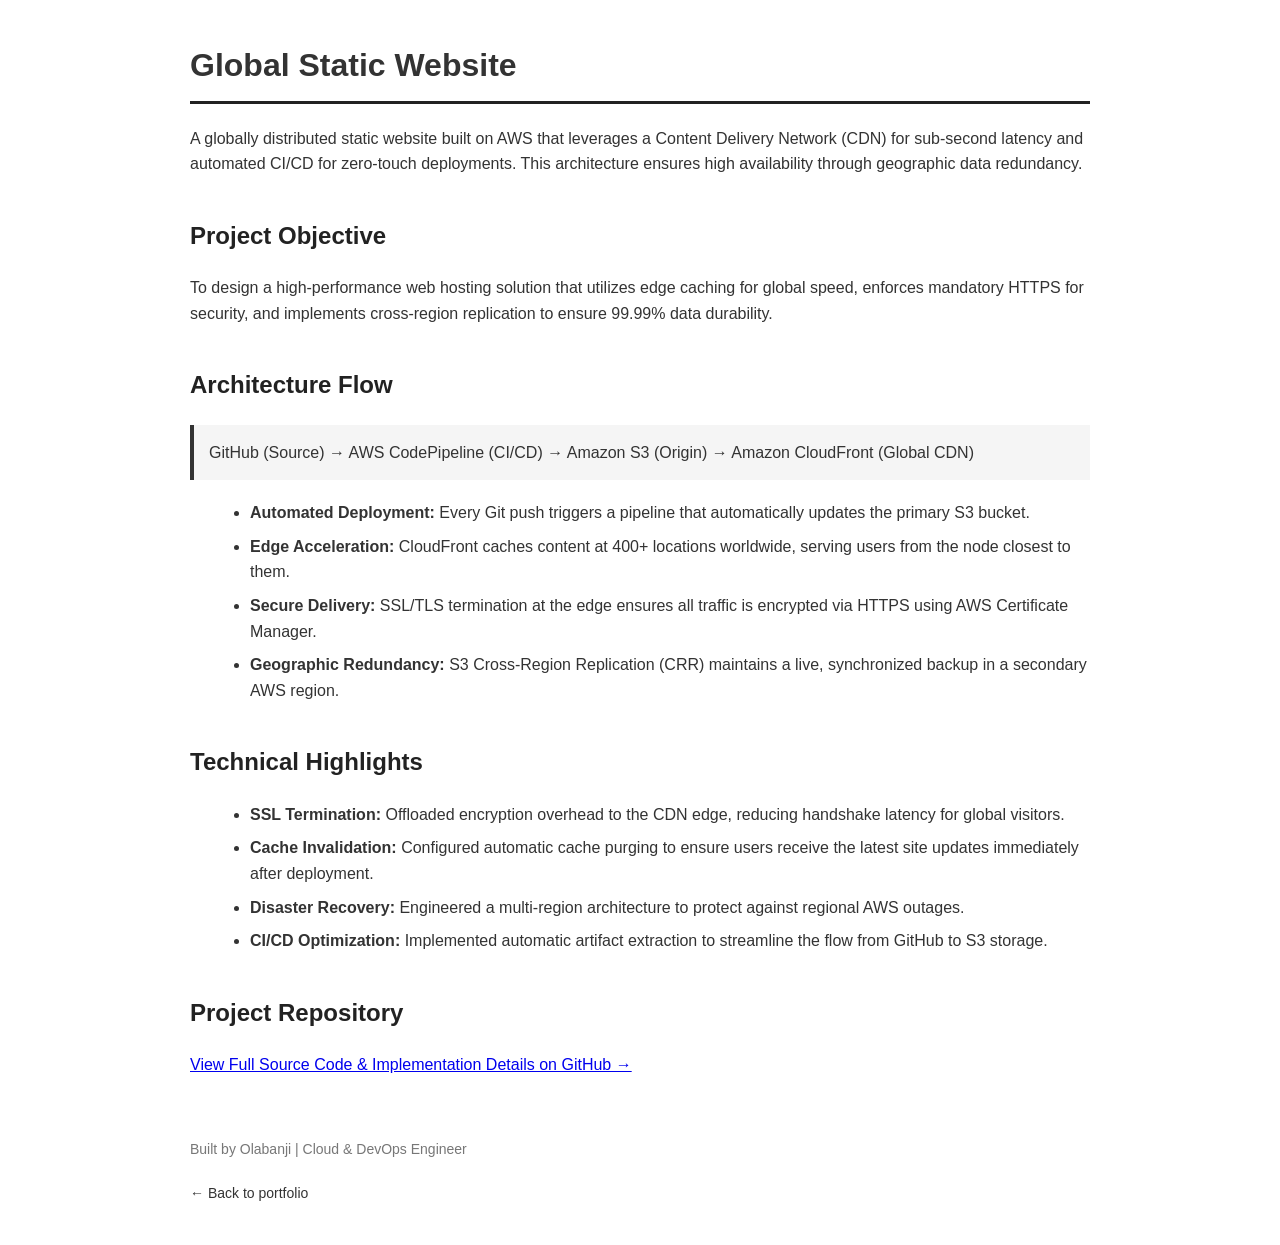
<file: global-static-website.html>
<!DOCTYPE html>
<html lang="en">
<head>
    <meta charset="UTF-8">
    <meta name="viewport" content="width=device-width, initial-scale=1.0">
    <title>Global Static Website - Portfolio</title>
    <style>
        body {
            font-family: Arial, sans-serif;
            margin: 40px auto;
            max-width: 900px;
            line-height: 1.6;
            color: #333;
            background-color: white;
        }
        h1 {
            border-bottom: 3px solid #222;
            padding-bottom: 10px;
        }
        h2 {
            margin-top: 40px;
            color: #222;
        }
        .section {
            margin-top: 20px;
        }
        .highlight {
            background: #f5f5f5;
            padding: 15px;
            border-left: 4px solid #333;
            margin: 15px 0 20px 0;
        }
        ul {
            margin-left: 20px;
        }
        li {
            margin-bottom: 8px;
        }
        .footer {
            margin-top: 60px;
            font-size: 14px;
            color: #777;
        }
        .footer a {
            text-decoration: none;
            color: #333;
            font-weight: 500;
        }
    </style>
</head>
<body>

    <h1>Global Static Website</h1>

    <p>
        A globally distributed static website built on AWS that leverages a 
        Content Delivery Network (CDN) for sub-second latency and automated CI/CD for zero-touch 
        deployments. This architecture ensures high availability through geographic data redundancy.
    </p>

    <h2>Project Objective</h2>
    <div class="section">
        <p>
            To design a high-performance web hosting solution that utilizes edge caching for global 
            speed, enforces mandatory HTTPS for security, and implements cross-region replication 
            to ensure 99.99% data durability.
        </p>
    </div>

    <h2>Architecture Flow</h2>
    <div class="highlight">
        GitHub (Source) → AWS CodePipeline (CI/CD) → Amazon S3 (Origin) → Amazon CloudFront (Global CDN)
    </div>

    <ul>
        <li><strong>Automated Deployment:</strong> Every Git push triggers a pipeline that automatically updates the primary S3 bucket.</li>
        <li><strong>Edge Acceleration:</strong> CloudFront caches content at 400+ locations worldwide, serving users from the node closest to them.</li>
        <li><strong>Secure Delivery:</strong> SSL/TLS termination at the edge ensures all traffic is encrypted via HTTPS using AWS Certificate Manager.</li>
        <li><strong>Geographic Redundancy:</strong> S3 Cross-Region Replication (CRR) maintains a live, synchronized backup in a secondary AWS region.</li>
    </ul>

    <h2>Technical Highlights</h2>
    <ul>
        <li><strong>SSL Termination:</strong> Offloaded encryption overhead to the CDN edge, reducing handshake latency for global visitors.</li>
        <li><strong>Cache Invalidation:</strong> Configured automatic cache purging to ensure users receive the latest site updates immediately after deployment.</li>
        <li><strong>Disaster Recovery:</strong> Engineered a multi-region architecture to protect against regional AWS outages.</li>
        <li><strong>CI/CD Optimization:</strong> Implemented automatic artifact extraction to streamline the flow from GitHub to S3 storage.</li>
    </ul>

    <h2>Project Repository</h2>
    <p>
        <a href="https://github.com/Olabadmanji/cloud-devops/tree/main/Global%20Static%20Website" target="_blank">
            View Full Source Code & Implementation Details on GitHub →
        </a>
    </p>

    <div class="footer">
        Built by Olabanji | Cloud & DevOps Engineer <br><br>
        <a href="https://olabadmanji.github.io/cloud-devops/">← Back to portfolio</a>
    </div>

</body>
</html>
</file>
